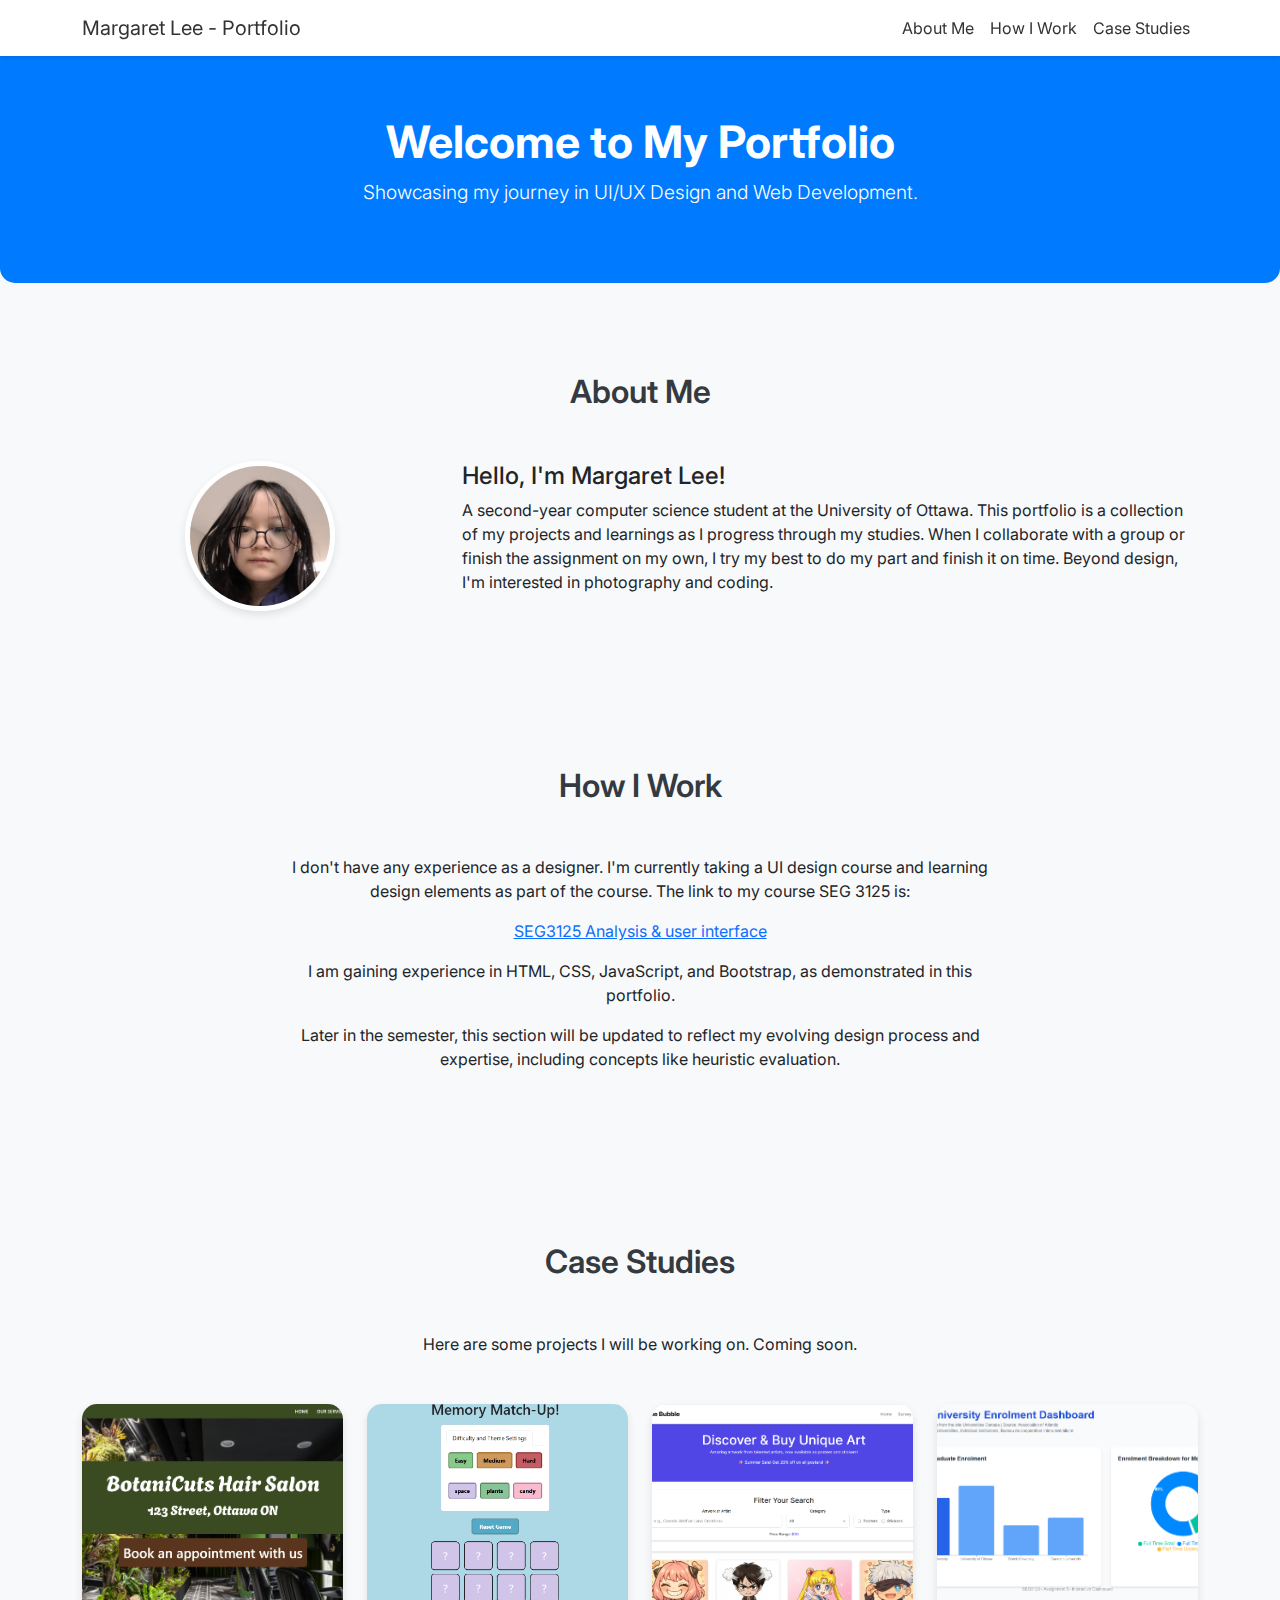
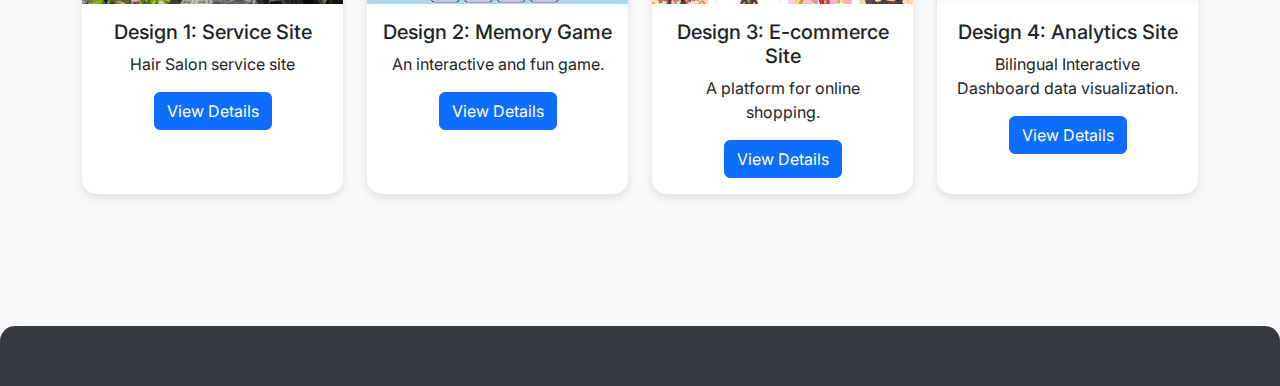
<file: index.html>
<!DOCTYPE html>
<html lang="en">

<head>
    <meta charset="UTF-8">
    <meta name="viewport" content="width=device-width, initial-scale=1.0">
    <title>My Portfolio - Margaret Lee</title>
    <link href="https://cdn.jsdelivr.net/npm/bootstrap@5.3.0-alpha1/dist/css/bootstrap.min.css" rel="stylesheet">
    <link rel="stylesheet" href="styles.css">
    <link href="https://fonts.googleapis.com/css2?family=Inter:wght@300;400;500;600;700&display=swap" rel="stylesheet">
</head>

<body>

    <nav class="navbar navbar-expand-lg navbar-light fixed-top">
        <div class="container">
            <a class="navbar-brand" href="#">Margaret Lee - Portfolio</a>
            <button class="navbar-toggler" type="button" data-bs-toggle="collapse" data-bs-target="#navbarNav"
                aria-controls="navbarNav" aria-expanded="false" aria-label="Toggle navigation">
                <span class="navbar-toggler-icon"></span>
            </button>
            <div class="collapse navbar-collapse" id="navbarNav">
                <ul class="navbar-nav ms-auto">
                    <li class="nav-item">
                        <a class="nav-link" href="#about">About Me</a>
                    </li>
                    <li class="nav-item">
                        <a class="nav-link" href="#how-i-work">How I Work</a>
                    </li>
                    <li class="nav-item">
                        <a class="nav-link" href="#case-studies">Case Studies</a>
                    </li>
                </ul>
            </div>
        </div>
    </nav>

    <header class="hero-section">
        <div class="container">
            <h1>Welcome to My Portfolio</h1>
            <p class="lead">Showcasing my journey in UI/UX Design and Web Development.</p>
        </div>
    </header>

    <main class="container">
        <section id="about" class="section">
            <h2 class="section-title">About Me</h2>
            <div class="row align-items-center">
                <div class="col-md-4 text-center">
                    <img src="Margaret.png" alt="Margaret Lee" class="profile-img img-fluid mb-3 mb-md-0">
                </div>
                <div class="col-md-8">
                    <h4>Hello, I'm Margaret Lee!</h4>
                    <p>
                        A second-year computer science student at the University of Ottawa. This portfolio is a collection of my projects and
                        learnings as I progress through my studies. When I collaborate with a group or finish the assignment on my own, I try my
                        best to do my part and finish it on time. Beyond design, I'm interested in photography and coding.
                    </p>
                </div>
            </div>
        </section>

        <section id="how-i-work" class="section bg-light py-5 rounded-3 my-5">
            <div class="container">
                <h2 class="section-title">How I Work</h2>
                <div class="row">
                    <div class="col-md-8 offset-md-2 text-center">
                        <p>
                            I don't have any experience as a designer. I'm currently taking a UI design course and
                            learning design elements as part
                            of the course. The link to my course SEG 3125 is:
                        </p>

                        <p>
                            <a href="https://uottawa.brightspace.com/d2l/le/content/510662/Home" target="_blank">SEG3125
                                Analysis & user interface</a>

                        </p>
                        <p>
                            I am gaining experience in HTML, CSS, JavaScript, and Bootstrap, as demonstrated in this
                            portfolio.
                        </p>
                        <p>
                            Later in the semester, this section will be updated to reflect my evolving design process
                            and expertise, including concepts like heuristic evaluation.
                        </p>
                    </div>
                </div>
            </div>
        </section>

        <section id="case-studies" class="section">
            <h2 class="section-title">Case Studies</h2>
            <p class="text-center mb-5">Here are some projects I will be working on. Coming soon.
            </p>
            <div class="row">
                <div class="col-md-6 col-lg-3 mb-4">
                    <div class="card">
                        <img src="BotaniCuts Hair Salon.png" class="card-img-top" alt="Service Site Design">
                        <div class="card-body text-center">
                            <h5 class="card-title">Design 1: Service Site</h5>
                            <p class="card-text">Hair Salon service site</p>
                            <a href="https://veronicanartatez.github.io/SEG3125_A2_Service_Site/#/"
                                class="btn btn-primary stretched-link">View
                                Details</a>
                        </div>
                    </div>
                </div>
                <div class="col-md-6 col-lg-3 mb-4">
                    <div class="card">
                        <img src="memory match up game.png" class="card-img-top" alt="Memory Game Design">
                        <div class="card-body text-center">
                            <h5 class="card-title">Design 2: Memory Game</h5>
                            <p class="card-text">An interactive and fun game.</p>
                            <a href="https://veronicanartatez.github.io/SEG3125_A3_MemoryGame/" class="btn btn-primary stretched-link">View
                                Details</a>
                        </div>
                    </div>
                </div>
                <div class="col-md-6 col-lg-3 mb-4">
                    <div class="card">
                        <img src="e commerce website.png" class="card-img-top" alt="E-commerce Site Design">
                        <div class="card-body text-center">
                            <h5 class="card-title">Design 3: E-commerce Site</h5>
                            <p class="card-text">A platform for online shopping.</p>
                            <a href="https://veronicanartatez.github.io/SEG3125_A4_Ecommerce/"
                                class="btn btn-primary stretched-link">View Details</a>
                        </div>
                    </div>
                </div>
                <div class="col-md-6 col-lg-3 mb-4">
                    <div class="card">
                        <img src="Bilingual interactive site.png" class="card-img-top" alt="Analytics Site Design">
                        <div class="card-body text-center">
                            <h5 class="card-title">Design 4: Analytics Site</h5>
                            <p class="card-text">Bilingual Interactive Dashboard data visualization.</p>
                            <a href="https://whoami-101.github.io/SEG3125-Assignment-5/"
                                class="btn btn-primary stretched-link">View Details</a>
                        </div>
                    </div>
                </div>
            </div>
        </section>
    </main>

    <footer class="mt-5">
        <div class="container">

        </div>
    </footer>

    <script src="https://cdn.jsdelivr.net/npm/bootstrap@5.3.0-alpha1/dist/js/bootstrap.bundle.min.js"></script>
    <script>
        document.getElementById('currentYear').textContent = new Date().getFullYear();
        document.querySelectorAll('a[href^="#"]').forEach(anchor => {
            anchor.addEventListener('click', function (e) {
                const targetId = this.getAttribute('href');
                if (targetId === "#") {
                    return;
                }

                try {
                    const targetElement = document.querySelector(targetId);
                    if (targetElement) {
                        e.preventDefault();
                        targetElement.scrollIntoView({
                            behavior: 'smooth'
                        });
                    }
                } catch (err) {
                    console.error("Smooth scroll error for target '" + targetId + "':", err);
                }
            });
        });
    </script>
</body>

</html>
</file>
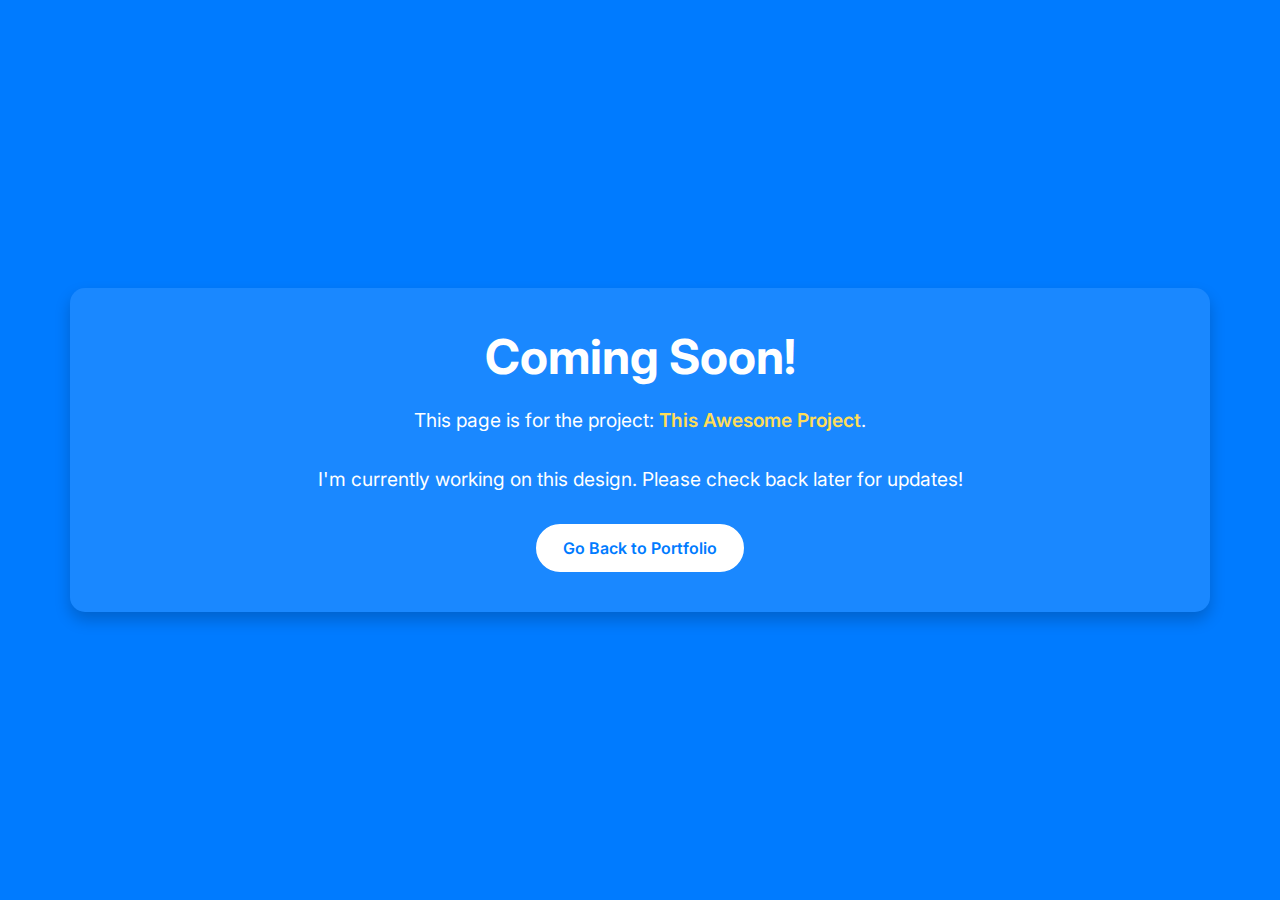
<file: coming-soon.html>
<!DOCTYPE html>
<html lang="en">

<head>
    <meta charset="UTF-8">
    <meta name="viewport" content="width=device-width, initial-scale=1.0">
    <title>Coming Soon - Portfolio Project</title>
    <link href="https://cdn.jsdelivr.net/npm/bootstrap@5.3.0-alpha1/dist/css/bootstrap.min.css" rel="stylesheet">
    <style>
        body {
            font-family: 'Inter', sans-serif;
            display: flex;
            align-items: center;
            justify-content: center;
            min-height: 100vh;
            background-color: #007bff;
            color: white;
            text-align: center;
            padding: 20px;
        }

        .container {
            background-color: rgba(255, 255, 255, 0.1);
            padding: 40px;
            border-radius: 15px;
            box-shadow: 0 8px 16px rgba(0, 0, 0, 0.2);
        }

        h1 {
            font-size: 3rem;
            font-weight: 700;
            margin-bottom: 20px;
        }

        p {
            font-size: 1.2rem;
            margin-bottom: 30px;
        }

        .btn-back {
            background-color: #ffffff;
            color: #007bff;
            border: 2px solid #ffffff;
            font-weight: 600;
            padding: 10px 25px;
            border-radius: 50px;
            transition: background-color 0.2s ease, color 0.2s ease;
        }

        .btn-back:hover {
            background-color: #f0f0f0;
            color: #0056b3;
        }

        .project-name {
            font-weight: 600;
            color: #ffdd57;
        }

        @media (max-width: 768px) {
            h1 {
                font-size: 2.2rem;
            }

            p {
                font-size: 1rem;
            }
        }
    </style>
    <link href="https://fonts.googleapis.com/css2?family=Inter:wght@300;400;500;600;700&display=swap" rel="stylesheet">
</head>

<body>
    <div class="container">
        <h1>Coming Soon!</h1>
        <p>This page is for the project: <strong id="projectName" class="project-name">Project Name</strong>.</p>
        <p>I'm currently working on this design. Please check back later for updates!</p>
        <a href="index.html" class="btn btn-back">Go Back to Portfolio</a>
    </div>

    <script>
        const urlParams = new URLSearchParams(window.location.search);
        const project = urlParams.get('project');
        if (project) {
            document.getElementById('projectName').textContent = project;
            document.title = `Coming Soon - ${project}`;
        } else {
            document.getElementById('projectName').textContent = "This Awesome Project";
        }
    </script>
    <script src="https://cdn.jsdelivr.net/npm/bootstrap@5.3.0-alpha1/dist/js/bootstrap.bundle.min.js"></script>
</body>

</html>
</file>
<file: styles.css>
/* styles.css */
body {
    font-family: 'Inter', sans-serif;
    /* Using Inter as a modern, clean font */
    padding-top: 56px;
    /* Adjust for fixed navbar */
    background-color: #f8f9fa;
    /* Light gray background */
}

.navbar {
    background-color: #ffffff;
    /* White navbar */
    box-shadow: 0 2px 4px rgba(0, 0, 0, .1);
}

.navbar-brand,
.nav-link {
    color: #333 !important;
    /* Darker text for navbar items */
}

.nav-link:hover {
    color: #007bff !important;
    /* Bootstrap primary blue for hover */
}

.hero-section {
    background-color: #007bff;
    /* Primary blue */
    color: white;
    padding: 60px 20px;
    text-align: center;
    border-radius: 0 0 15px 15px;
    /* Rounded bottom corners */
    margin-bottom: 30px;
}

.hero-section h1 {
    font-weight: 700;
    font-size: 2.8rem;
}

.hero-section p {
    font-size: 1.2rem;
}

.section {
    padding: 60px 0;
}

.section-title {
    text-align: center;
    margin-bottom: 50px;
    font-weight: 600;
    color: #343a40;
    /* Dark gray for titles */
}

.card {
    border: none;
    border-radius: 15px;
    /* Rounded corners for cards */
    box-shadow: 0 4px 8px rgba(0, 0, 0, .1);
    transition: transform .2s ease-in-out, box-shadow .2s ease-in-out;
    height: 100%;
    /* Ensure cards in a row have same height */
}

.card:hover {
    transform: translateY(-5px);
    box-shadow: 0 8px 16px rgba(0, 0, 0, .15);
}

.card-img-top {
    border-top-left-radius: 15px;
    border-top-right-radius: 15px;
    height: 200px;
    /* Fixed height for images */
    object-fit: cover;
    /* Ensure image covers the area */
}

.profile-img {
    width: 150px;
    height: 150px;
    border-radius: 50%;
    object-fit: cover;
    margin-bottom: 20px;
    border: 5px solid white;
    box-shadow: 0 4px 8px rgba(0, 0, 0, .1);
}

.coming-soon-link {
    display: block;
    text-align: center;
    font-weight: 500;
}

footer {
    background-color: #343a40;
    /* Dark background for footer */
    color: white;
    padding: 30px 0;
    text-align: center;
    border-top-left-radius: 15px;
    border-top-right-radius: 15px;
}

/* Responsive adjustments */
@media (max-width: 768px) {
    .hero-section h1 {
        font-size: 2.2rem;
    }

    .hero-section p {
        font-size: 1rem;
    }

    .profile-img {
        width: 120px;
        height: 120px;
    }
}
</file>
